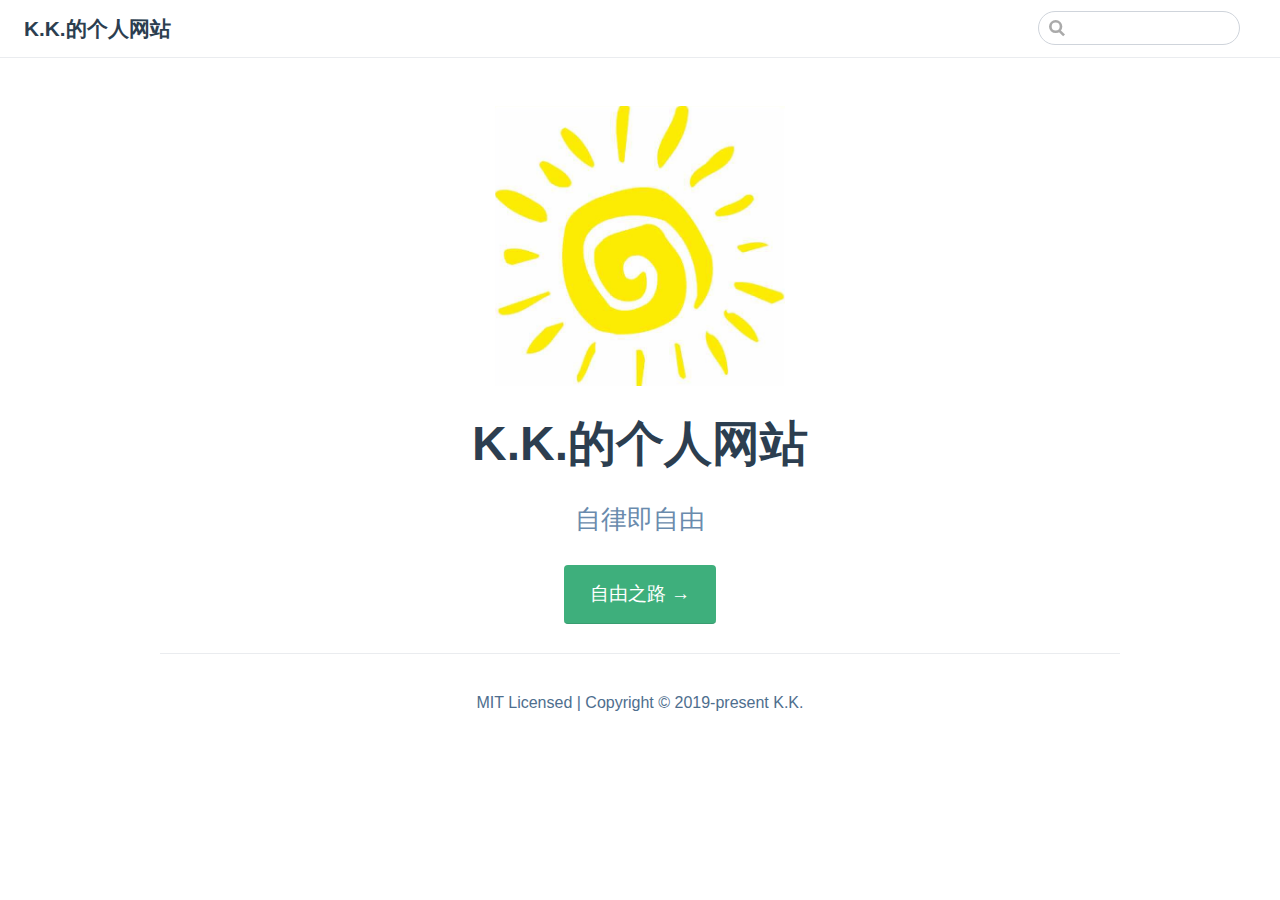
<file: index.html>
<!DOCTYPE html>
<html lang="en-US">
  <head>
    <meta charset="utf-8">
    <meta name="viewport" content="width=device-width,initial-scale=1">
    <title>K.K.的个人网站</title>
    <meta name="description" content="自律即自由">
    
    
    <link rel="preload" href="/assets/css/0.styles.e9c611b2.css" as="style"><link rel="preload" href="/assets/js/app.7fe3313a.js" as="script"><link rel="preload" href="/assets/js/4.f38c4a15.js" as="script"><link rel="prefetch" href="/assets/js/2.2ccd268f.js"><link rel="prefetch" href="/assets/js/3.38a74bcd.js"><link rel="prefetch" href="/assets/js/5.1ed0b7c8.js"><link rel="prefetch" href="/assets/js/6.9bb8e3eb.js"><link rel="prefetch" href="/assets/js/7.343e3fdb.js"><link rel="prefetch" href="/assets/js/8.b761dcf1.js"><link rel="prefetch" href="/assets/js/9.cba7aa30.js">
    <link rel="stylesheet" href="/assets/css/0.styles.e9c611b2.css">
  </head>
  <body>
    <div id="app" data-server-rendered="true"><div class="theme-container no-sidebar"><header class="navbar"><div class="sidebar-button"><svg xmlns="http://www.w3.org/2000/svg" aria-hidden="true" role="img" viewBox="0 0 448 512" class="icon"><path fill="currentColor" d="M436 124H12c-6.627 0-12-5.373-12-12V80c0-6.627 5.373-12 12-12h424c6.627 0 12 5.373 12 12v32c0 6.627-5.373 12-12 12zm0 160H12c-6.627 0-12-5.373-12-12v-32c0-6.627 5.373-12 12-12h424c6.627 0 12 5.373 12 12v32c0 6.627-5.373 12-12 12zm0 160H12c-6.627 0-12-5.373-12-12v-32c0-6.627 5.373-12 12-12h424c6.627 0 12 5.373 12 12v32c0 6.627-5.373 12-12 12z"></path></svg></div> <a href="/" class="home-link router-link-exact-active router-link-active"><!----> <span class="site-name">K.K.的个人网站</span></a> <div class="links" style="max-width:nullpx;"><div class="search-box"><input aria-label="Search" autocomplete="off" spellcheck="false" value=""> <!----></div> <!----></div></header> <div class="sidebar-mask"></div> <div class="sidebar"><!---->  <!----> </div> <div class="home"><div class="hero"><img src="/logo1.png" alt="hero"> <h1>K.K.的个人网站</h1> <p class="description">
      自律即自由
    </p> <p class="action"><a href="/docs/index/one.html" class="nav-link action-button">自由之路 →</a></p></div> <!----> <div class="content custom"></div> <div class="footer">
    MIT Licensed | Copyright © 2019-present K.K.
  </div></div> <!----></div></div>
    <script src="/assets/js/app.7fe3313a.js" defer></script><script src="/assets/js/4.f38c4a15.js" defer></script>
  </body>
</html>
</file>
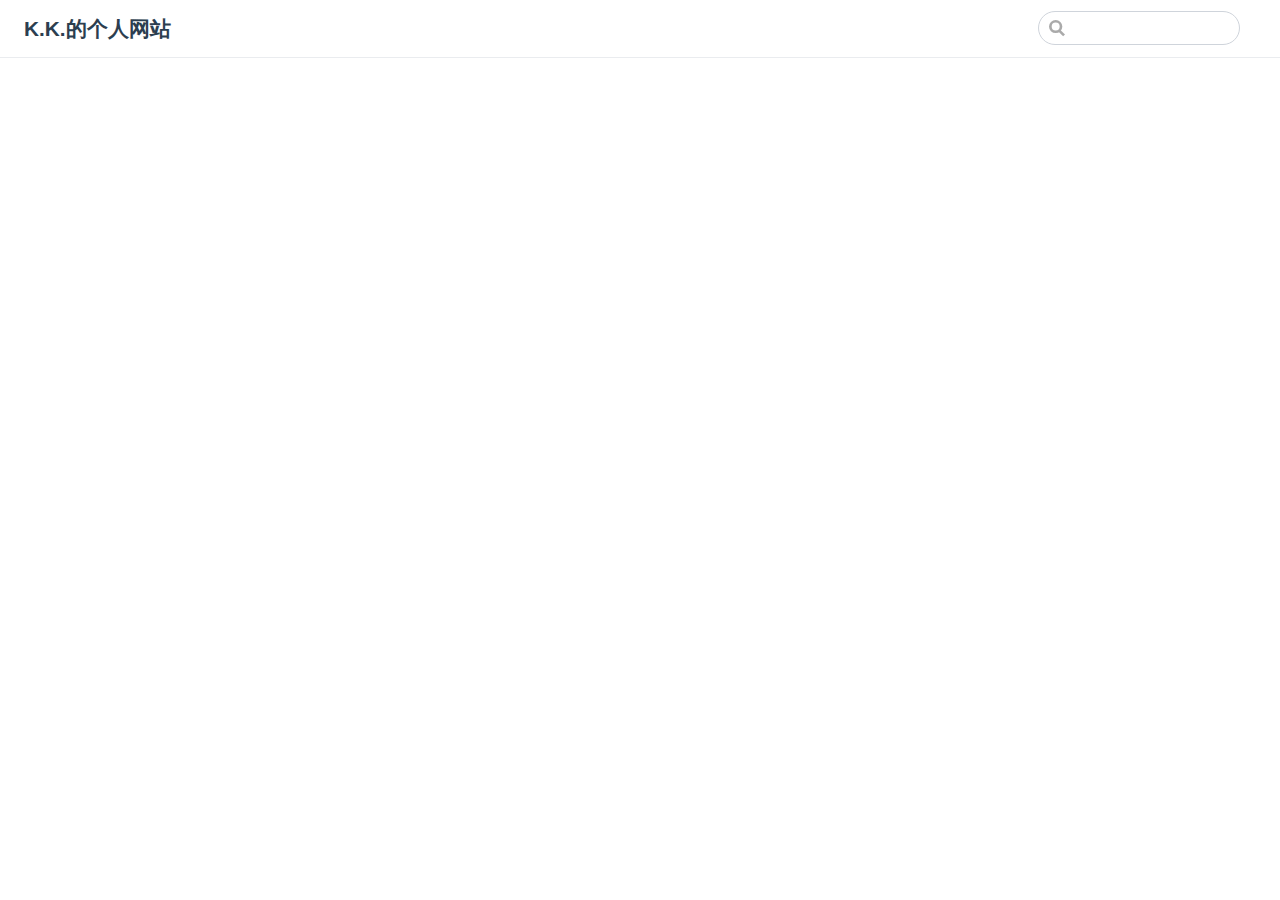
<file: about.html>
<!DOCTYPE html>
<html lang="en-US">
  <head>
    <meta charset="utf-8">
    <meta name="viewport" content="width=device-width,initial-scale=1">
    <title>K.K.的个人网站</title>
    <meta name="description" content="">
    
    
    <link rel="preload" href="/assets/css/0.styles.e9c611b2.css" as="style"><link rel="preload" href="/assets/js/app.7fe3313a.js" as="script"><link rel="preload" href="/assets/js/5.1ed0b7c8.js" as="script"><link rel="prefetch" href="/assets/js/2.2ccd268f.js"><link rel="prefetch" href="/assets/js/3.38a74bcd.js"><link rel="prefetch" href="/assets/js/4.f38c4a15.js"><link rel="prefetch" href="/assets/js/6.9bb8e3eb.js"><link rel="prefetch" href="/assets/js/7.343e3fdb.js"><link rel="prefetch" href="/assets/js/8.b761dcf1.js"><link rel="prefetch" href="/assets/js/9.cba7aa30.js">
    <link rel="stylesheet" href="/assets/css/0.styles.e9c611b2.css">
  </head>
  <body>
    <div id="app" data-server-rendered="true"><div class="theme-container no-sidebar"><header class="navbar"><div class="sidebar-button"><svg xmlns="http://www.w3.org/2000/svg" aria-hidden="true" role="img" viewBox="0 0 448 512" class="icon"><path fill="currentColor" d="M436 124H12c-6.627 0-12-5.373-12-12V80c0-6.627 5.373-12 12-12h424c6.627 0 12 5.373 12 12v32c0 6.627-5.373 12-12 12zm0 160H12c-6.627 0-12-5.373-12-12v-32c0-6.627 5.373-12 12-12h424c6.627 0 12 5.373 12 12v32c0 6.627-5.373 12-12 12zm0 160H12c-6.627 0-12-5.373-12-12v-32c0-6.627 5.373-12 12-12h424c6.627 0 12 5.373 12 12v32c0 6.627-5.373 12-12 12z"></path></svg></div> <a href="/" class="home-link router-link-active"><!----> <span class="site-name">K.K.的个人网站</span></a> <div class="links" style="max-width:nullpx;"><div class="search-box"><input aria-label="Search" autocomplete="off" spellcheck="false" value=""> <!----></div> <!----></div></header> <div class="sidebar-mask"></div> <div class="sidebar"><!---->  <!----> </div> <div class="page"> <div class="content"></div> <div class="page-edit"><!----> <!----></div> <!----> </div> <!----></div></div>
    <script src="/assets/js/app.7fe3313a.js" defer></script><script src="/assets/js/5.1ed0b7c8.js" defer></script>
  </body>
</html>
</file>
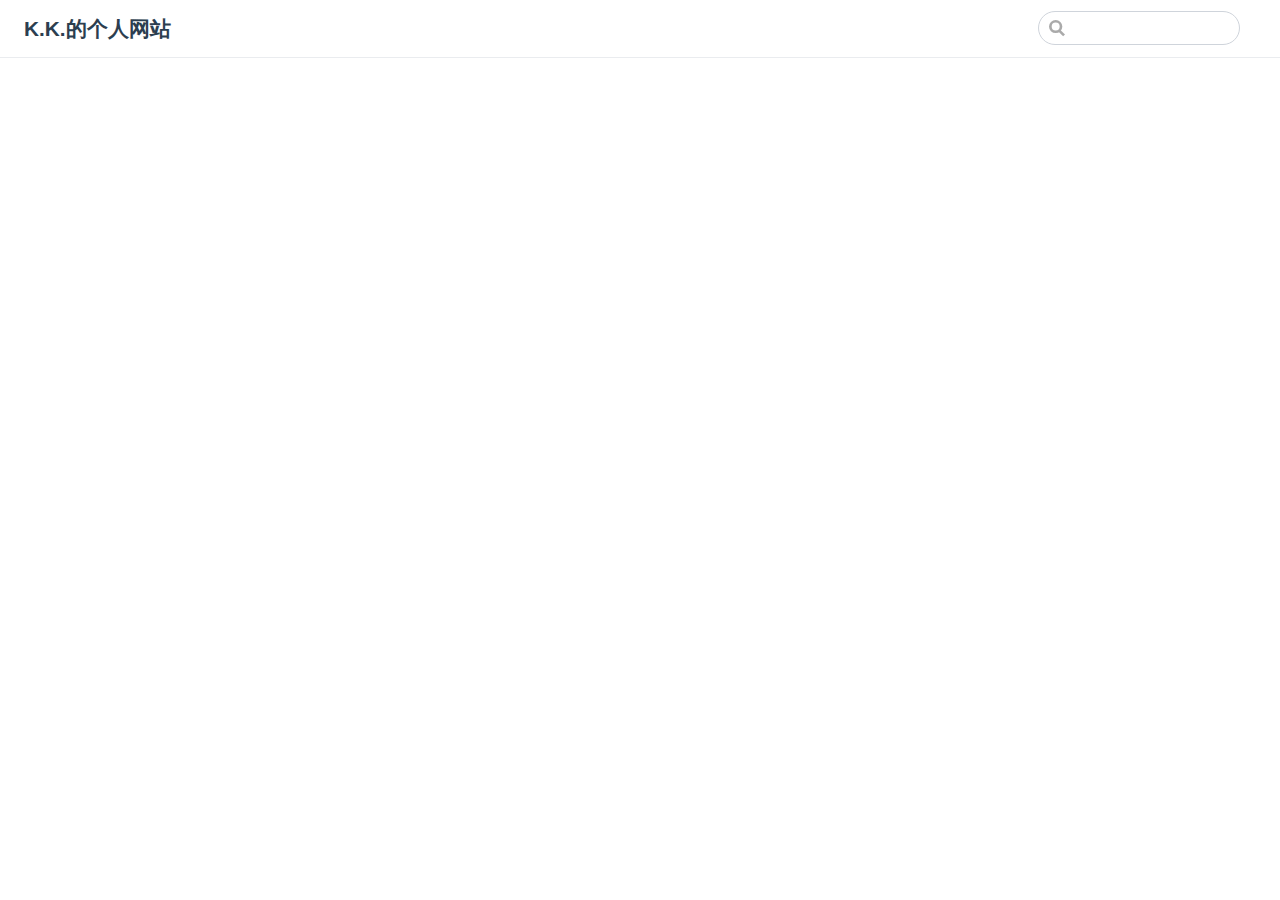
<file: contact.html>
<!DOCTYPE html>
<html lang="en-US">
  <head>
    <meta charset="utf-8">
    <meta name="viewport" content="width=device-width,initial-scale=1">
    <title>K.K.的个人网站</title>
    <meta name="description" content="">
    
    
    <link rel="preload" href="/assets/css/0.styles.e9c611b2.css" as="style"><link rel="preload" href="/assets/js/app.7fe3313a.js" as="script"><link rel="preload" href="/assets/js/6.9bb8e3eb.js" as="script"><link rel="prefetch" href="/assets/js/2.2ccd268f.js"><link rel="prefetch" href="/assets/js/3.38a74bcd.js"><link rel="prefetch" href="/assets/js/4.f38c4a15.js"><link rel="prefetch" href="/assets/js/5.1ed0b7c8.js"><link rel="prefetch" href="/assets/js/7.343e3fdb.js"><link rel="prefetch" href="/assets/js/8.b761dcf1.js"><link rel="prefetch" href="/assets/js/9.cba7aa30.js">
    <link rel="stylesheet" href="/assets/css/0.styles.e9c611b2.css">
  </head>
  <body>
    <div id="app" data-server-rendered="true"><div class="theme-container no-sidebar"><header class="navbar"><div class="sidebar-button"><svg xmlns="http://www.w3.org/2000/svg" aria-hidden="true" role="img" viewBox="0 0 448 512" class="icon"><path fill="currentColor" d="M436 124H12c-6.627 0-12-5.373-12-12V80c0-6.627 5.373-12 12-12h424c6.627 0 12 5.373 12 12v32c0 6.627-5.373 12-12 12zm0 160H12c-6.627 0-12-5.373-12-12v-32c0-6.627 5.373-12 12-12h424c6.627 0 12 5.373 12 12v32c0 6.627-5.373 12-12 12zm0 160H12c-6.627 0-12-5.373-12-12v-32c0-6.627 5.373-12 12-12h424c6.627 0 12 5.373 12 12v32c0 6.627-5.373 12-12 12z"></path></svg></div> <a href="/" class="home-link router-link-active"><!----> <span class="site-name">K.K.的个人网站</span></a> <div class="links" style="max-width:nullpx;"><div class="search-box"><input aria-label="Search" autocomplete="off" spellcheck="false" value=""> <!----></div> <!----></div></header> <div class="sidebar-mask"></div> <div class="sidebar"><!---->  <!----> </div> <div class="page"> <div class="content"></div> <div class="page-edit"><!----> <!----></div> <!----> </div> <!----></div></div>
    <script src="/assets/js/app.7fe3313a.js" defer></script><script src="/assets/js/6.9bb8e3eb.js" defer></script>
  </body>
</html>
</file>
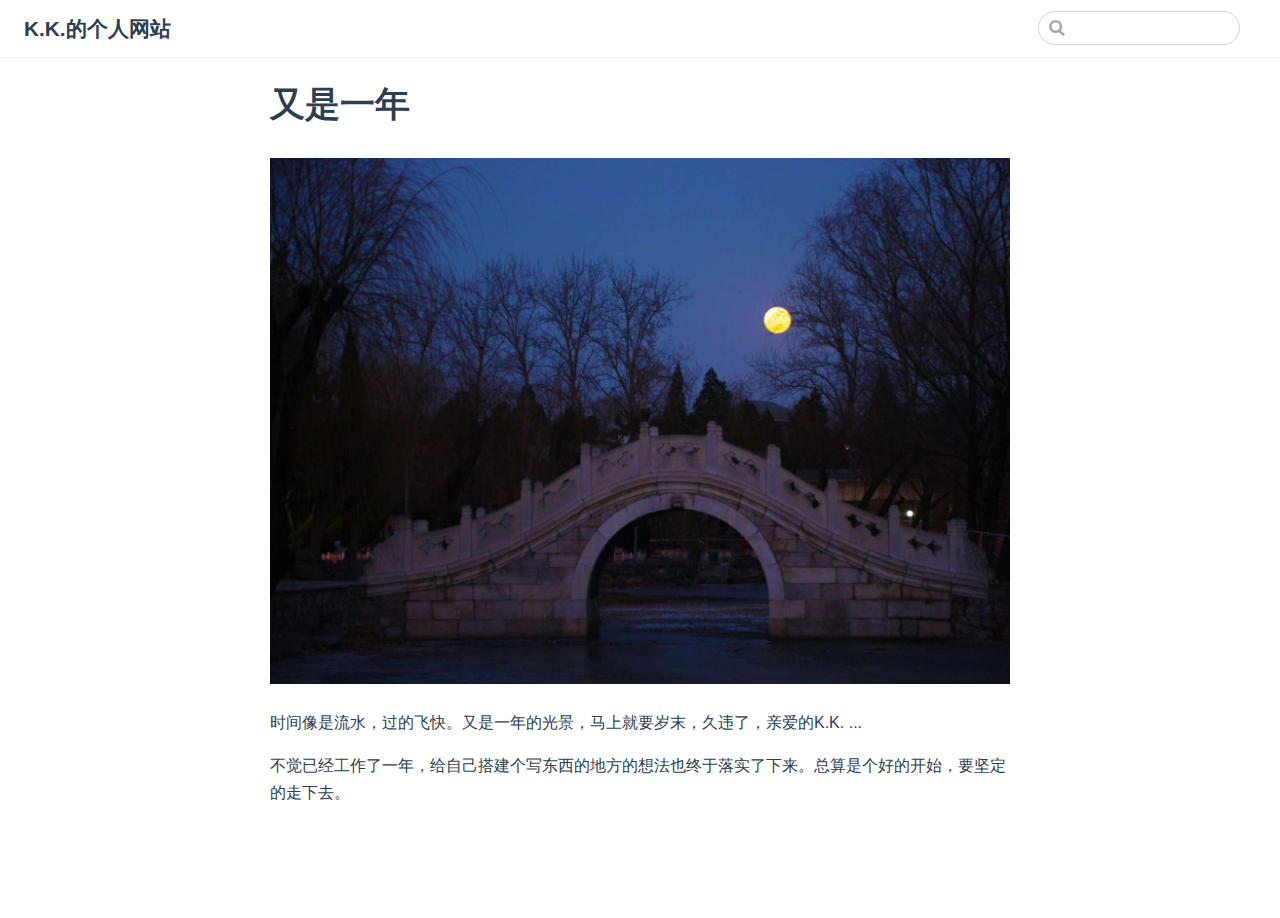
<file: docs/article/20181116.html>
<!DOCTYPE html>
<html lang="en-US">
  <head>
    <meta charset="utf-8">
    <meta name="viewport" content="width=device-width,initial-scale=1">
    <title>久违了，亲爱的K.K. | K.K.的个人网站</title>
    <meta name="description" content="K.K.的个人网站，久违了，亲爱的K.K.。">
    
    <meta name="keywords" content="K.K.的个人网站">
    <link rel="preload" href="/assets/css/0.styles.e9c611b2.css" as="style"><link rel="preload" href="/assets/js/app.7fe3313a.js" as="script"><link rel="preload" href="/assets/js/3.38a74bcd.js" as="script"><link rel="prefetch" href="/assets/js/2.2ccd268f.js"><link rel="prefetch" href="/assets/js/4.f38c4a15.js"><link rel="prefetch" href="/assets/js/5.1ed0b7c8.js"><link rel="prefetch" href="/assets/js/6.9bb8e3eb.js"><link rel="prefetch" href="/assets/js/7.343e3fdb.js"><link rel="prefetch" href="/assets/js/8.b761dcf1.js"><link rel="prefetch" href="/assets/js/9.cba7aa30.js">
    <link rel="stylesheet" href="/assets/css/0.styles.e9c611b2.css">
  </head>
  <body>
    <div id="app" data-server-rendered="true"><div class="theme-container no-sidebar"><header class="navbar"><div class="sidebar-button"><svg xmlns="http://www.w3.org/2000/svg" aria-hidden="true" role="img" viewBox="0 0 448 512" class="icon"><path fill="currentColor" d="M436 124H12c-6.627 0-12-5.373-12-12V80c0-6.627 5.373-12 12-12h424c6.627 0 12 5.373 12 12v32c0 6.627-5.373 12-12 12zm0 160H12c-6.627 0-12-5.373-12-12v-32c0-6.627 5.373-12 12-12h424c6.627 0 12 5.373 12 12v32c0 6.627-5.373 12-12 12zm0 160H12c-6.627 0-12-5.373-12-12v-32c0-6.627 5.373-12 12-12h424c6.627 0 12 5.373 12 12v32c0 6.627-5.373 12-12 12z"></path></svg></div> <a href="/" class="home-link router-link-active"><!----> <span class="site-name">K.K.的个人网站</span></a> <div class="links" style="max-width:nullpx;"><div class="search-box"><input aria-label="Search" autocomplete="off" spellcheck="false" value=""> <!----></div> <!----></div></header> <div class="sidebar-mask"></div> <div class="sidebar"><!---->  <!----> </div> <div class="page"> <div class="content"><h1 id="又是一年"><a href="#又是一年" aria-hidden="true" class="header-anchor">#</a> 又是一年</h1> <p><img src="/assets/img/img_night.2c57ff67.jpeg" alt="久违了，亲爱的K.K. -- K.K.的个人网站"></p> <p>时间像是流水，过的飞快。又是一年的光景，马上就要岁末，久违了，亲爱的K.K. ...</p> <p>不觉已经工作了一年，给自己搭建个写东西的地方的想法也终于落实了下来。总算是个好的开始，要坚定的走下去。</p></div> <div class="page-edit"><!----> <!----></div> <!----> </div> <!----></div></div>
    <script src="/assets/js/app.7fe3313a.js" defer></script><script src="/assets/js/3.38a74bcd.js" defer></script>
  </body>
</html>
</file>
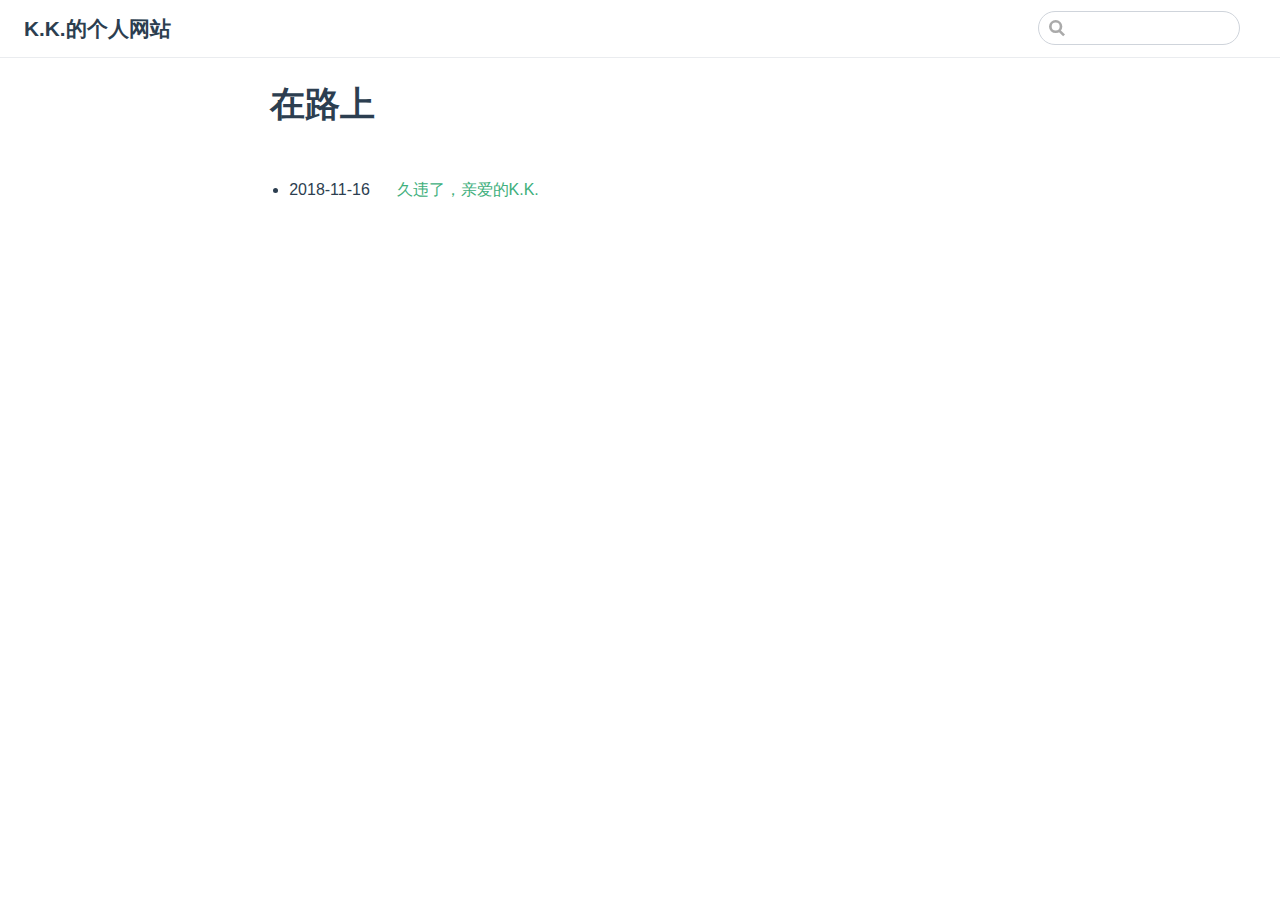
<file: docs/index/one.html>
<!DOCTYPE html>
<html lang="en-US">
  <head>
    <meta charset="utf-8">
    <meta name="viewport" content="width=device-width,initial-scale=1">
    <title>K.K.的个人网站 | K.K.的个人网站</title>
    <meta name="description" content="K.K.的个人网站，包含了async.js中文文档、mysql.js中文文档、log4j.js中文文档等内容，欢迎浏览。">
    
    <meta name="keywords" content="async.js中文文档、mysql.js中文文档、log4j.js中文文档">
    <link rel="preload" href="/assets/css/0.styles.e9c611b2.css" as="style"><link rel="preload" href="/assets/js/app.7fe3313a.js" as="script"><link rel="preload" href="/assets/js/7.343e3fdb.js" as="script"><link rel="prefetch" href="/assets/js/2.2ccd268f.js"><link rel="prefetch" href="/assets/js/3.38a74bcd.js"><link rel="prefetch" href="/assets/js/4.f38c4a15.js"><link rel="prefetch" href="/assets/js/5.1ed0b7c8.js"><link rel="prefetch" href="/assets/js/6.9bb8e3eb.js"><link rel="prefetch" href="/assets/js/8.b761dcf1.js"><link rel="prefetch" href="/assets/js/9.cba7aa30.js">
    <link rel="stylesheet" href="/assets/css/0.styles.e9c611b2.css">
  </head>
  <body>
    <div id="app" data-server-rendered="true"><div class="theme-container no-sidebar"><header class="navbar"><div class="sidebar-button"><svg xmlns="http://www.w3.org/2000/svg" aria-hidden="true" role="img" viewBox="0 0 448 512" class="icon"><path fill="currentColor" d="M436 124H12c-6.627 0-12-5.373-12-12V80c0-6.627 5.373-12 12-12h424c6.627 0 12 5.373 12 12v32c0 6.627-5.373 12-12 12zm0 160H12c-6.627 0-12-5.373-12-12v-32c0-6.627 5.373-12 12-12h424c6.627 0 12 5.373 12 12v32c0 6.627-5.373 12-12 12zm0 160H12c-6.627 0-12-5.373-12-12v-32c0-6.627 5.373-12 12-12h424c6.627 0 12 5.373 12 12v32c0 6.627-5.373 12-12 12z"></path></svg></div> <a href="/" class="home-link router-link-active"><!----> <span class="site-name">K.K.的个人网站</span></a> <div class="links" style="max-width:nullpx;"><div class="search-box"><input aria-label="Search" autocomplete="off" spellcheck="false" value=""> <!----></div> <!----></div></header> <div class="sidebar-mask"></div> <div class="sidebar"><!---->  <!----> </div> <div class="page"> <div class="content"><h1 id="在路上"><a href="#在路上" aria-hidden="true" class="header-anchor">#</a> 在路上</h1> <br> <ul><li>2018-11-16      <a href="/docs/article/20181116.html">久违了，亲爱的K.K.</a></li></ul></div> <div class="page-edit"><!----> <!----></div> <!----> </div> <!----></div></div>
    <script src="/assets/js/app.7fe3313a.js" defer></script><script src="/assets/js/7.343e3fdb.js" defer></script>
  </body>
</html>
</file>
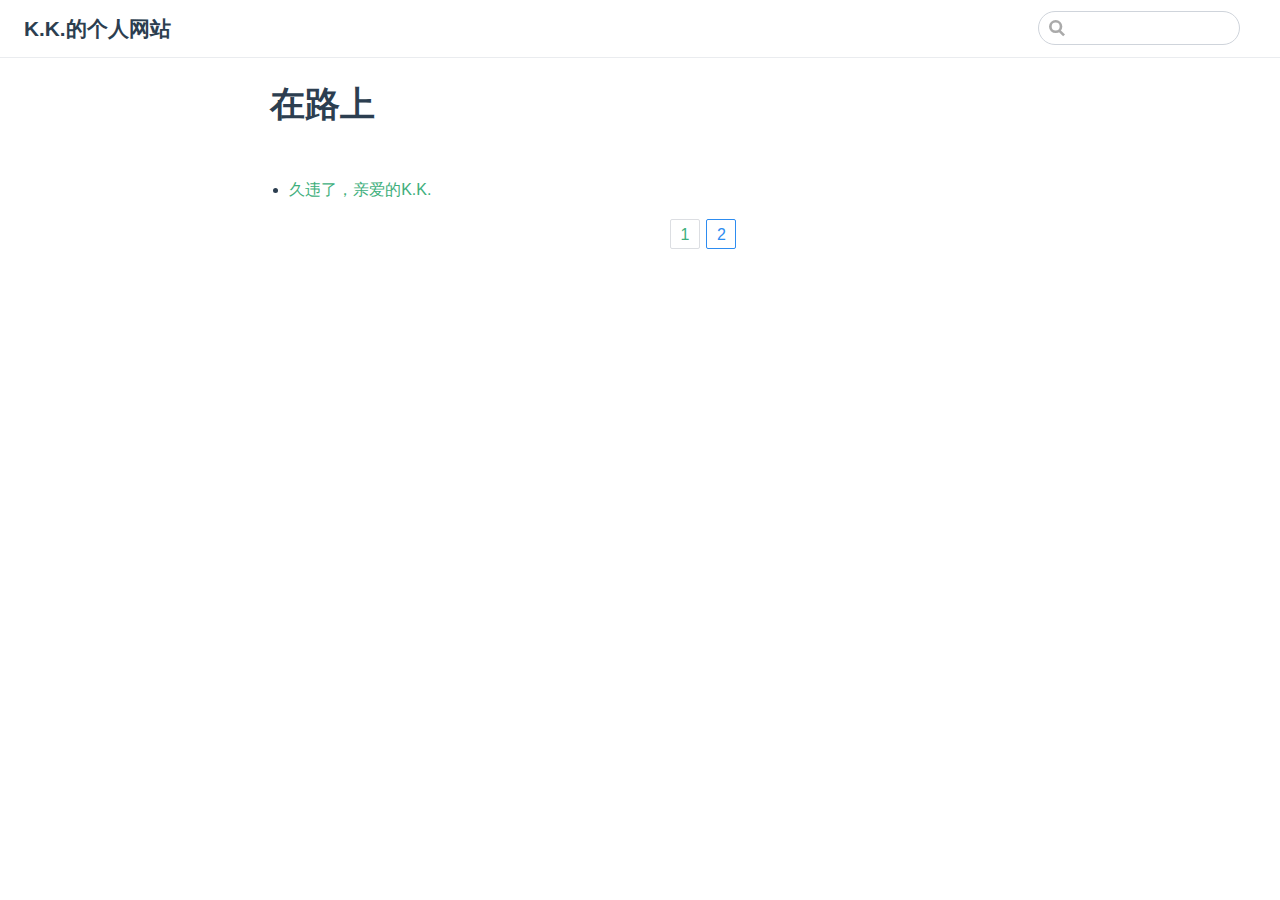
<file: docs/index/two.html>
<!DOCTYPE html>
<html lang="en-US">
  <head>
    <meta charset="utf-8">
    <meta name="viewport" content="width=device-width,initial-scale=1">
    <title>K.K.的个人网站 | K.K.的个人网站</title>
    <meta name="description" content="K.K.的个人网站，包含了async.js中文文档、mysql.js中文文档、log4j.js中文文档等内容，欢迎浏览。">
    
    <meta name="keywords" content="async.js中文文档、mysql.js中文文档、log4j.js中文文档">
    <link rel="preload" href="/assets/css/0.styles.e9c611b2.css" as="style"><link rel="preload" href="/assets/js/app.7fe3313a.js" as="script"><link rel="preload" href="/assets/js/8.b761dcf1.js" as="script"><link rel="prefetch" href="/assets/js/2.2ccd268f.js"><link rel="prefetch" href="/assets/js/3.38a74bcd.js"><link rel="prefetch" href="/assets/js/4.f38c4a15.js"><link rel="prefetch" href="/assets/js/5.1ed0b7c8.js"><link rel="prefetch" href="/assets/js/6.9bb8e3eb.js"><link rel="prefetch" href="/assets/js/7.343e3fdb.js"><link rel="prefetch" href="/assets/js/9.cba7aa30.js">
    <link rel="stylesheet" href="/assets/css/0.styles.e9c611b2.css">
  </head>
  <body>
    <div id="app" data-server-rendered="true"><div class="theme-container no-sidebar"><header class="navbar"><div class="sidebar-button"><svg xmlns="http://www.w3.org/2000/svg" aria-hidden="true" role="img" viewBox="0 0 448 512" class="icon"><path fill="currentColor" d="M436 124H12c-6.627 0-12-5.373-12-12V80c0-6.627 5.373-12 12-12h424c6.627 0 12 5.373 12 12v32c0 6.627-5.373 12-12 12zm0 160H12c-6.627 0-12-5.373-12-12v-32c0-6.627 5.373-12 12-12h424c6.627 0 12 5.373 12 12v32c0 6.627-5.373 12-12 12zm0 160H12c-6.627 0-12-5.373-12-12v-32c0-6.627 5.373-12 12-12h424c6.627 0 12 5.373 12 12v32c0 6.627-5.373 12-12 12z"></path></svg></div> <a href="/" class="home-link router-link-active"><!----> <span class="site-name">K.K.的个人网站</span></a> <div class="links" style="max-width:nullpx;"><div class="search-box"><input aria-label="Search" autocomplete="off" spellcheck="false" value=""> <!----></div> <!----></div></header> <div class="sidebar-mask"></div> <div class="sidebar"><!---->  <!----> </div> <div class="page"> <div class="content"><h1 id="在路上"><a href="#在路上" aria-hidden="true" class="header-anchor">#</a> 在路上</h1> <br> <ul><li><a href="/docs/article/20181116.html">久违了，亲爱的K.K.</a></li></ul> <link rel="stylesheet" type="text/css" href="/pagination.css"> <div class="pagination"><span><a>1</a></span> <span class="active"><a href>2</a></span></div></div> <div class="page-edit"><!----> <!----></div> <!----> </div> <!----></div></div>
    <script src="/assets/js/app.7fe3313a.js" defer></script><script src="/assets/js/8.b761dcf1.js" defer></script>
  </body>
</html>
</file>
<file: assets/css/0.styles.e9c611b2.css>
.home{padding:3.6rem 2rem 0;max-width:960px;margin:0 auto}.home .hero{text-align:center}.home .hero img{max-height:280px;display:block;margin:3rem auto 1.5rem}.home .hero h1{font-size:3rem}.home .hero .action,.home .hero .description,.home .hero h1{margin:1.8rem auto}.home .hero .description{max-width:35rem;font-size:1.6rem;line-height:1.3;color:#6a8bad}.home .hero .action-button{display:inline-block;font-size:1.2rem;color:#fff;background-color:#3eaf7c;padding:.8rem 1.6rem;border-radius:4px;transition:background-color .1s ease;box-sizing:border-box;border-bottom:1px solid #389d70}.home .hero .action-button:hover{background-color:#4abf8a}.home .features{border-top:1px solid #eaecef;padding:1.2rem 0;margin-top:2.5rem;display:flex;flex-wrap:wrap;align-items:flex-start;align-content:stretch;justify-content:space-between}.home .feature{flex-grow:1;flex-basis:30%;max-width:30%}.home .feature h2{font-size:1.4rem;font-weight:500;border-bottom:none;padding-bottom:0;color:#3a5169}.home .feature p{color:#4e6e8e}.home .footer{padding:2.5rem;border-top:1px solid #eaecef;text-align:center;color:#4e6e8e}@media (max-width:719px){.home .features{flex-direction:column}.home .feature{max-width:100%;padding:0 2.5rem}}@media (max-width:419px){.home{padding-left:1.5rem;padding-right:1.5rem}.home .hero img{max-height:210px;margin:2rem auto 1.2rem}.home .hero h1{font-size:2rem}.home .hero .action,.home .hero .description,.home .hero h1{margin:1.2rem auto}.home .hero .description{font-size:1.2rem}.home .hero .action-button{font-size:1rem;padding:.6rem 1.2rem}.home .feature h2{font-size:1.25rem}}.badge[data-v-099ab69c]{display:inline-block;font-size:14px;height:18px;line-height:18px;border-radius:3px;padding:0 6px;color:#fff;margin-right:5px;background-color:#42b983}.badge.middle[data-v-099ab69c]{vertical-align:middle}.badge.top[data-v-099ab69c]{vertical-align:top}.badge.green[data-v-099ab69c],.badge.tip[data-v-099ab69c]{background-color:#42b983}.badge.error[data-v-099ab69c]{background-color:#da5961}.badge.warn[data-v-099ab69c],.badge.warning[data-v-099ab69c],.badge.yellow[data-v-099ab69c]{background-color:#e7c000}.search-box{display:inline-block;position:relative;margin-right:1rem}.search-box input{cursor:text;width:10rem;color:#4e6e8e;display:inline-block;border:1px solid #cfd4db;border-radius:2rem;font-size:.9rem;line-height:2rem;padding:0 .5rem 0 2rem;outline:none;transition:all .2s ease;background:#fff url(/assets/img/search.83621669.svg) .6rem .5rem no-repeat;background-size:1rem}.search-box input:focus{cursor:auto;border-color:#3eaf7c}.search-box .suggestions{background:#fff;width:20rem;position:absolute;top:1.5rem;border:1px solid #cfd4db;border-radius:6px;padding:.4rem;list-style-type:none}.search-box .suggestions.align-right{right:0}.search-box .suggestion{line-height:1.4;padding:.4rem .6rem;border-radius:4px;cursor:pointer}.search-box .suggestion a{white-space:normal;color:#5d82a6}.search-box .suggestion a .page-title{font-weight:600}.search-box .suggestion a .header{font-size:.9em;margin-left:.25em}.search-box .suggestion.focused{background-color:#f3f4f5}.search-box .suggestion.focused a{color:#3eaf7c}@media (max-width:959px){.search-box input{cursor:pointer;width:0;border-color:transparent;position:relative}.search-box input:focus{cursor:text;left:0;width:10rem}}@media (max-width:959px) and (min-width:719px){.search-box .suggestions{left:0}}@media (max-width:719px){.search-box{margin-right:0}.search-box input{left:1rem}.search-box .suggestions{right:0}}@media (max-width:419px){.search-box .suggestions{width:calc(100vw - 4rem)}.search-box input:focus{width:8rem}}.dropdown-enter,.dropdown-leave-to{height:0!important}.dropdown-wrapper{cursor:pointer}.dropdown-wrapper .dropdown-title{display:block}.dropdown-wrapper .dropdown-title:hover{border-color:transparent}.dropdown-wrapper .dropdown-title .arrow{vertical-align:middle;margin-top:-1px;margin-left:.4rem}.dropdown-wrapper .nav-dropdown .dropdown-item{color:inherit;line-height:1.7rem}.dropdown-wrapper .nav-dropdown .dropdown-item h4{margin:.45rem 0 0;border-top:1px solid #eee;padding:.45rem 1.5rem 0 1.25rem}.dropdown-wrapper .nav-dropdown .dropdown-item .dropdown-subitem-wrapper{padding:0;list-style:none}.dropdown-wrapper .nav-dropdown .dropdown-item .dropdown-subitem-wrapper .dropdown-subitem{font-size:.9em}.dropdown-wrapper .nav-dropdown .dropdown-item a{display:block;line-height:1.7rem;position:relative;border-bottom:none;font-weight:400;margin-bottom:0;padding:0 1.5rem 0 1.25rem}.dropdown-wrapper .nav-dropdown .dropdown-item a.router-link-active,.dropdown-wrapper .nav-dropdown .dropdown-item a:hover{color:#3eaf7c}.dropdown-wrapper .nav-dropdown .dropdown-item a.router-link-active:after{content:"";width:0;height:0;border-left:5px solid #3eaf7c;border-top:3px solid transparent;border-bottom:3px solid transparent;position:absolute;top:calc(50% - 2px);left:9px}.dropdown-wrapper .nav-dropdown .dropdown-item:first-child h4{margin-top:0;padding-top:0;border-top:0}@media (max-width:719px){.dropdown-wrapper.open .dropdown-title{margin-bottom:.5rem}.dropdown-wrapper .nav-dropdown{transition:height .1s ease-out;overflow:hidden}.dropdown-wrapper .nav-dropdown .dropdown-item h4{border-top:0;margin-top:0;padding-top:0}.dropdown-wrapper .nav-dropdown .dropdown-item>a,.dropdown-wrapper .nav-dropdown .dropdown-item h4{font-size:15px;line-height:2rem}.dropdown-wrapper .nav-dropdown .dropdown-item .dropdown-subitem{font-size:14px;padding-left:1rem}}@media (min-width:719px){.dropdown-wrapper{height:1.8rem}.dropdown-wrapper:hover .nav-dropdown{display:block!important}.dropdown-wrapper .dropdown-title .arrow{border-left:4px solid transparent;border-right:4px solid transparent;border-top:6px solid #ccc;border-bottom:0}.dropdown-wrapper .nav-dropdown{display:none;height:auto!important;box-sizing:border-box;max-height:calc(100vh - 2.7rem);overflow-y:auto;position:absolute;top:100%;right:0;background-color:#fff;padding:.6rem 0;border:1px solid #ddd;border-bottom-color:#ccc;text-align:left;border-radius:.25rem;white-space:nowrap;margin:0}}.nav-links{display:inline-block}.nav-links a{line-height:1.4rem;color:inherit}.nav-links a.router-link-active,.nav-links a:hover{color:#3eaf7c}.nav-links .nav-item{position:relative;display:inline-block;margin-left:1.5rem;line-height:2rem}.nav-links .nav-item:first-child{margin-left:0}.nav-links .repo-link{margin-left:1.5rem}@media (max-width:719px){.nav-links .nav-item,.nav-links .repo-link{margin-left:0}}@media (min-width:719px){.nav-links a.router-link-active,.nav-links a:hover{color:#2c3e50}.nav-item>a:not(.external).router-link-active,.nav-item>a:not(.external):hover{margin-bottom:-2px;border-bottom:2px solid #46bd87}}.navbar{padding:.7rem 1.5rem;line-height:2.2rem;position:relative}.navbar a,.navbar img,.navbar span{display:inline-block}.navbar .logo{height:2.2rem;min-width:2.2rem;margin-right:.8rem;vertical-align:top}.navbar .site-name{font-size:1.3rem;font-weight:600;color:#2c3e50;position:relative}.navbar .links{padding-left:1.5rem;box-sizing:border-box;background-color:#fff;white-space:nowrap;font-size:.9rem;position:absolute;right:1.5rem;top:.7rem;display:flex}.navbar .links .search-box{flex:0 0 auto;vertical-align:top}.navbar .links .nav-links{flex:1}@media (max-width:719px){.navbar{padding-left:4rem}.navbar .can-hide{display:none}.navbar .links{padding-left:1.5rem}}.page-edit,.page-nav{max-width:740px;margin:0 auto;padding:2rem 2.5rem}@media (max-width:959px){.page-edit,.page-nav{padding:2rem}}@media (max-width:419px){.page-edit,.page-nav{padding:1.5rem}}.page{padding-bottom:2rem}.page-edit{padding-top:1rem;padding-bottom:1rem;overflow:auto}.page-edit .edit-link{display:inline-block}.page-edit .edit-link a{color:#4e6e8e;margin-right:.25rem}.page-edit .last-updated{float:right;font-size:.9em}.page-edit .last-updated .prefix{font-weight:500;color:#4e6e8e}.page-edit .last-updated .time{font-weight:400;color:#aaa}.page-nav{padding-top:1rem;padding-bottom:0}.page-nav .inner{min-height:2rem;margin-top:0;border-top:1px solid #eaecef;padding-top:1rem;overflow:auto}.page-nav .next{float:right}@media (max-width:719px){.page-edit .edit-link{margin-bottom:.5rem}.page-edit .last-updated{font-size:.8em;float:none;text-align:left}}.sidebar-button{display:none;width:1.25rem;height:1.25rem;position:absolute;padding:.6rem;top:.6rem;left:1rem}.sidebar-button .icon{display:block;width:1.25rem;height:1.25rem}@media (max-width:719px){.sidebar-button{display:block}}.sidebar-group:not(.first){margin-top:1em}.sidebar-group .sidebar-group{padding-left:.5em}.sidebar-group:not(.collapsable) .sidebar-heading{cursor:auto;color:inherit}.sidebar-heading{color:#999;transition:color .15s ease;cursor:pointer;font-size:1.1em;font-weight:700;padding:0 1.5rem;margin-top:0;margin-bottom:.5rem}.sidebar-heading.open,.sidebar-heading:hover{color:inherit}.sidebar-heading .arrow{position:relative;top:-.12em;left:.5em}.sidebar-heading:.open .arrow{top:-.18em}.sidebar-group-items{transition:height .1s ease-out;overflow:hidden}.sidebar ul{padding:0;margin:0;list-style-type:none}.sidebar a{display:inline-block}.sidebar .nav-links{display:none;border-bottom:1px solid #eaecef;padding:.5rem 0 .75rem 0}.sidebar .nav-links a{font-weight:600}.sidebar .nav-links .nav-item,.sidebar .nav-links .repo-link{display:block;line-height:1.25rem;font-size:1.1em;padding:.5rem 0 .5rem 1.5rem}.sidebar .sidebar-links{padding:1.5rem 0}@media (max-width:719px){.sidebar .nav-links{display:block}.sidebar .nav-links .dropdown-wrapper .nav-dropdown .dropdown-item a.router-link-active:after{top:calc(1rem - 2px)}.sidebar .sidebar-links{padding:1rem 0}}.sw-update-popup{position:fixed;right:1em;bottom:1em;padding:1em;border:1px solid #3eaf7c;border-radius:3px;background:#fff;box-shadow:0 4px 16px rgba(0,0,0,.5);text-align:center}.sw-update-popup button{margin-top:.5em;padding:.25em 2em}.sw-update-popup-enter-active,.sw-update-popup-leave-active{transition:opacity .3s,transform .3s}.sw-update-popup-enter,.sw-update-popup-leave-to{opacity:0;transform:translateY(50%) scale(.5)}code[class*=language-],pre[class*=language-]{color:#ccc;background:none;font-family:Consolas,Monaco,Andale Mono,Ubuntu Mono,monospace;text-align:left;white-space:pre;word-spacing:normal;word-break:normal;word-wrap:normal;line-height:1.5;tab-size:4;hyphens:none}pre[class*=language-]{padding:1em;margin:.5em 0;overflow:auto}:not(pre)>code[class*=language-],pre[class*=language-]{background:#2d2d2d}:not(pre)>code[class*=language-]{padding:.1em;border-radius:.3em;white-space:normal}.token.block-comment,.token.cdata,.token.comment,.token.doctype,.token.prolog{color:#999}.token.punctuation{color:#ccc}.token.attr-name,.token.deleted,.token.namespace,.token.tag{color:#e2777a}.token.function-name{color:#6196cc}.token.boolean,.token.function,.token.number{color:#f08d49}.token.class-name,.token.constant,.token.property,.token.symbol{color:#f8c555}.token.atrule,.token.builtin,.token.important,.token.keyword,.token.selector{color:#cc99cd}.token.attr-value,.token.char,.token.regex,.token.string,.token.variable{color:#7ec699}.token.entity,.token.operator,.token.url{color:#67cdcc}.token.bold,.token.important{font-weight:700}.token.italic{font-style:italic}.token.entity{cursor:help}.token.inserted{color:green}#nprogress{pointer-events:none}#nprogress .bar{background:#3eaf7c;position:fixed;z-index:1031;top:0;left:0;width:100%;height:2px}#nprogress .peg{display:block;position:absolute;right:0;width:100px;height:100%;box-shadow:0 0 10px #3eaf7c,0 0 5px #3eaf7c;opacity:1;transform:rotate(3deg) translateY(-4px)}#nprogress .spinner{display:block;position:fixed;z-index:1031;top:15px;right:15px}#nprogress .spinner-icon{width:18px;height:18px;box-sizing:border-box;border:2px solid transparent;border-top-color:#3eaf7c;border-left-color:#3eaf7c;border-radius:50%;animation:nprogress-spinner .4s linear infinite}.nprogress-custom-parent{overflow:hidden;position:relative}.nprogress-custom-parent #nprogress .bar,.nprogress-custom-parent #nprogress .spinner{position:absolute}@keyframes nprogress-spinner{0%{transform:rotate(0deg)}to{transform:rotate(1turn)}}.content code{color:#476582;padding:.25rem .5rem;margin:0;font-size:.85em;background-color:rgba(27,31,35,.05);border-radius:3px}.content pre,.content pre[class*=language-]{line-height:1.4;padding:1.25rem 1.5rem;margin:.85rem 0;background-color:#282c34;border-radius:6px;overflow:auto}.content pre[class*=language-] code,.content pre code{color:#fff;padding:0;background-color:transparent;border-radius:0}div[class*=language-]{position:relative;background-color:#282c34;border-radius:6px}div[class*=language-] .highlight-lines{-webkit-user-select:none;-moz-user-select:none;-ms-user-select:none;user-select:none;padding-top:1.3rem;position:absolute;top:0;left:0;width:100%;line-height:1.4}div[class*=language-] .highlight-lines .highlighted{background-color:rgba(0,0,0,.66)}div[class*=language-] pre,div[class*=language-] pre[class*=language-]{background:transparent;position:relative;z-index:1}div[class*=language-]:before{position:absolute;z-index:3;top:.8em;right:1em;font-size:.75rem;color:hsla(0,0%,100%,.4)}div[class*=language-]:not(.line-numbers-mode) .line-numbers-wrapper{display:none}div[class*=language-].line-numbers-mode .highlight-lines .highlighted{position:relative}div[class*=language-].line-numbers-mode .highlight-lines .highlighted:before{content:" ";position:absolute;z-index:3;left:0;top:0;display:block;width:3.5rem;height:100%;background-color:rgba(0,0,0,.66)}div[class*=language-].line-numbers-mode pre{padding-left:4.5rem;vertical-align:middle}div[class*=language-].line-numbers-mode .line-numbers-wrapper{position:absolute;top:0;width:3.5rem;text-align:center;color:hsla(0,0%,100%,.3);padding:1.25rem 0;line-height:1.4}div[class*=language-].line-numbers-mode .line-numbers-wrapper .line-number,div[class*=language-].line-numbers-mode .line-numbers-wrapper br{-webkit-user-select:none;-moz-user-select:none;-ms-user-select:none;user-select:none}div[class*=language-].line-numbers-mode .line-numbers-wrapper .line-number{position:relative;z-index:4;font-size:.85em}div[class*=language-].line-numbers-mode:after{content:"";position:absolute;z-index:2;top:0;left:0;width:3.5rem;height:100%;border-radius:6px 0 0 6px;border-right:1px solid rgba(0,0,0,.66);background-color:#282c34}div[class~=language-js]:before{content:"js"}div[class~=language-ts]:before{content:"ts"}div[class~=language-html]:before{content:"html"}div[class~=language-md]:before{content:"md"}div[class~=language-vue]:before{content:"vue"}div[class~=language-css]:before{content:"css"}div[class~=language-sass]:before{content:"sass"}div[class~=language-scss]:before{content:"scss"}div[class~=language-less]:before{content:"less"}div[class~=language-stylus]:before{content:"stylus"}div[class~=language-go]:before{content:"go"}div[class~=language-java]:before{content:"java"}div[class~=language-c]:before{content:"c"}div[class~=language-sh]:before{content:"sh"}div[class~=language-yaml]:before{content:"yaml"}div[class~=language-py]:before{content:"py"}div[class~=language-javascript]:before{content:"js"}div[class~=language-typescript]:before{content:"ts"}div[class~=language-markup]:before{content:"html"}div[class~=language-markdown]:before{content:"md"}div[class~=language-json]:before{content:"json"}div[class~=language-ruby]:before{content:"rb"}div[class~=language-python]:before{content:"py"}div[class~=language-bash]:before{content:"sh"}.custom-block .custom-block-title{font-weight:600;margin-bottom:-.4rem}.custom-block.danger,.custom-block.tip,.custom-block.warning{padding:.1rem 1.5rem;border-left-width:.5rem;border-left-style:solid;margin:1rem 0}.custom-block.tip{background-color:#f3f5f7;border-color:#42b983}.custom-block.warning{background-color:rgba(255,229,100,.3);border-color:#e7c000;color:#6b5900}.custom-block.warning .custom-block-title{color:#b29400}.custom-block.warning a{color:#2c3e50}.custom-block.danger{background-color:#ffe6e6;border-color:#c00;color:#4d0000}.custom-block.danger .custom-block-title{color:#900}.custom-block.danger a{color:#2c3e50}.arrow{display:inline-block;width:0;height:0}.arrow.up{border-bottom:6px solid #ccc}.arrow.down,.arrow.up{border-left:4px solid transparent;border-right:4px solid transparent}.arrow.down{border-top:6px solid #ccc}.arrow.right{border-left:6px solid #ccc}.arrow.left,.arrow.right{border-top:4px solid transparent;border-bottom:4px solid transparent}.arrow.left{border-right:6px solid #ccc}.content:not(.custom){max-width:740px;margin:0 auto;padding:2rem 2.5rem}@media (max-width:959px){.content:not(.custom){padding:2rem}}@media (max-width:419px){.content:not(.custom){padding:1.5rem}}.table-of-contents .badge{vertical-align:middle}body,html{padding:0;margin:0}body{font-family:-apple-system,BlinkMacSystemFont,Segoe UI,Roboto,Oxygen,Ubuntu,Cantarell,Fira Sans,Droid Sans,Helvetica Neue,sans-serif;-webkit-font-smoothing:antialiased;-moz-osx-font-smoothing:grayscale;font-size:16px;color:#2c3e50}.page{padding-left:20rem}.navbar{z-index:20;right:0;height:3.6rem;background-color:#fff;box-sizing:border-box;border-bottom:1px solid #eaecef}.navbar,.sidebar-mask{position:fixed;top:0;left:0}.sidebar-mask{z-index:9;width:100vw;height:100vh;display:none}.sidebar{font-size:15px;background-color:#fff;width:20rem;position:fixed;z-index:10;margin:0;top:3.6rem;left:0;bottom:0;box-sizing:border-box;border-right:1px solid #eaecef;overflow-y:auto}.content:not(.custom)>:first-child{margin-top:3.6rem}.content:not(.custom) a:hover{text-decoration:underline}.content:not(.custom) p.demo{padding:1rem 1.5rem;border:1px solid #ddd;border-radius:4px}.content:not(.custom) img{max-width:100%}.content.custom{padding:0;margin:0}.content.custom img{max-width:100%}a{font-weight:500;text-decoration:none}a,p a code{color:#3eaf7c}p a code{font-weight:400}kbd{background:#eee;border:.15rem solid #ddd;border-bottom:.25rem solid #ddd;border-radius:.15rem;padding:0 .15em}blockquote{font-size:1.2rem;color:#999;border-left:.25rem solid #dfe2e5;margin-left:0;padding-left:1rem}ol,ul{padding-left:1.2em}strong{font-weight:600}h1,h2,h3,h4,h5,h6{font-weight:600;line-height:1.25}.content:not(.custom)>h1,.content:not(.custom)>h2,.content:not(.custom)>h3,.content:not(.custom)>h4,.content:not(.custom)>h5,.content:not(.custom)>h6{margin-top:-3.1rem;padding-top:4.6rem;margin-bottom:0}.content:not(.custom)>h1:first-child,.content:not(.custom)>h2:first-child,.content:not(.custom)>h3:first-child,.content:not(.custom)>h4:first-child,.content:not(.custom)>h5:first-child,.content:not(.custom)>h6:first-child{margin-top:-1.5rem;margin-bottom:1rem}.content:not(.custom)>h1:first-child+.custom-block,.content:not(.custom)>h1:first-child+p,.content:not(.custom)>h1:first-child+pre,.content:not(.custom)>h2:first-child+.custom-block,.content:not(.custom)>h2:first-child+p,.content:not(.custom)>h2:first-child+pre,.content:not(.custom)>h3:first-child+.custom-block,.content:not(.custom)>h3:first-child+p,.content:not(.custom)>h3:first-child+pre,.content:not(.custom)>h4:first-child+.custom-block,.content:not(.custom)>h4:first-child+p,.content:not(.custom)>h4:first-child+pre,.content:not(.custom)>h5:first-child+.custom-block,.content:not(.custom)>h5:first-child+p,.content:not(.custom)>h5:first-child+pre,.content:not(.custom)>h6:first-child+.custom-block,.content:not(.custom)>h6:first-child+p,.content:not(.custom)>h6:first-child+pre{margin-top:2rem}h1:hover .header-anchor,h2:hover .header-anchor,h3:hover .header-anchor,h4:hover .header-anchor,h5:hover .header-anchor,h6:hover .header-anchor{opacity:1}h1{font-size:2.2rem}h2{font-size:1.65rem;padding-bottom:.3rem;border-bottom:1px solid #eaecef}h3{font-size:1.35rem}a.header-anchor{font-size:.85em;float:left;margin-left:-.87em;padding-right:.23em;margin-top:.125em;opacity:0}a.header-anchor:hover{text-decoration:none}.line-number,code,kbd{font-family:source-code-pro,Menlo,Monaco,Consolas,Courier New,monospace}ol,p,ul{line-height:1.7}hr{border:0;border-top:1px solid #eaecef}table{border-collapse:collapse;margin:1rem 0;display:block;overflow-x:auto}tr{border-top:1px solid #dfe2e5}tr:nth-child(2n){background-color:#f6f8fa}td,th{border:1px solid #dfe2e5;padding:.6em 1em}.custom-layout{padding-top:3.6rem}.theme-container.sidebar-open .sidebar-mask{display:block}.theme-container.no-navbar .content:not(.custom)>h1,.theme-container.no-navbar h2,.theme-container.no-navbar h3,.theme-container.no-navbar h4,.theme-container.no-navbar h5,.theme-container.no-navbar h6{margin-top:1.5rem;padding-top:0}.theme-container.no-navbar .sidebar{top:0}.theme-container.no-navbar .custom-layout{padding-top:0}@media (min-width:720px){.theme-container.no-sidebar .sidebar{display:none}.theme-container.no-sidebar .page{padding-left:0}}@media (max-width:959px){.sidebar{font-size:15px;width:16.4rem}.page{padding-left:16.4rem}}@media (max-width:719px){.sidebar{top:0;padding-top:3.6rem;transform:translateX(-100%);transition:transform .2s ease}.page{padding-left:0}.theme-container.sidebar-open .sidebar{transform:translateX(0)}.theme-container.no-navbar .sidebar{padding-top:0}}@media (max-width:419px){h1{font-size:1.9rem}.content div[class*=language-]{margin:.85rem -1.5rem;border-radius:0}}.icon.outbound{color:#aaa;display:inline-block}.sidebar .sidebar-sub-headers{padding-left:1rem;font-size:.95em}a.sidebar-link{font-weight:400;display:inline-block;color:#2c3e50;border-left:.25rem solid transparent;padding:.35rem 1rem .35rem 1.25rem;line-height:1.4;width:100%;box-sizing:border-box}a.sidebar-link:hover{color:#3eaf7c}a.sidebar-link.active{font-weight:600;color:#3eaf7c;border-left-color:#3eaf7c}.sidebar-group a.sidebar-link{padding-left:2rem}.sidebar-sub-headers a.sidebar-link{padding-top:.25rem;padding-bottom:.25rem;border-left:none}.sidebar-sub-headers a.sidebar-link.active{font-weight:500}
</file>
<file: pagination.css>
.pagination {
    padding-left: 400px;
    margin: 0;
}

.pagination span {
    display: inline-block;
    vertical-align: middle;
    min-width: 28px;
    height: 28px;
    line-height: 29px;
    margin-right: 2px;
    text-align: center;
    background-color: #fff;
    -webkit-user-select: none;
    -moz-user-select: none;
    -ms-user-select: none;
    user-select: none;
    cursor: pointer;
    font-family: Arial;
    font-weight: 500;
    border: 1px solid #dcdee2;
    border-radius: 2px;
}

.pagination .active {
    border-color: #2d8cf0;
}

.pagination .active a {
    color: #2d8cf0;
}
</file>
